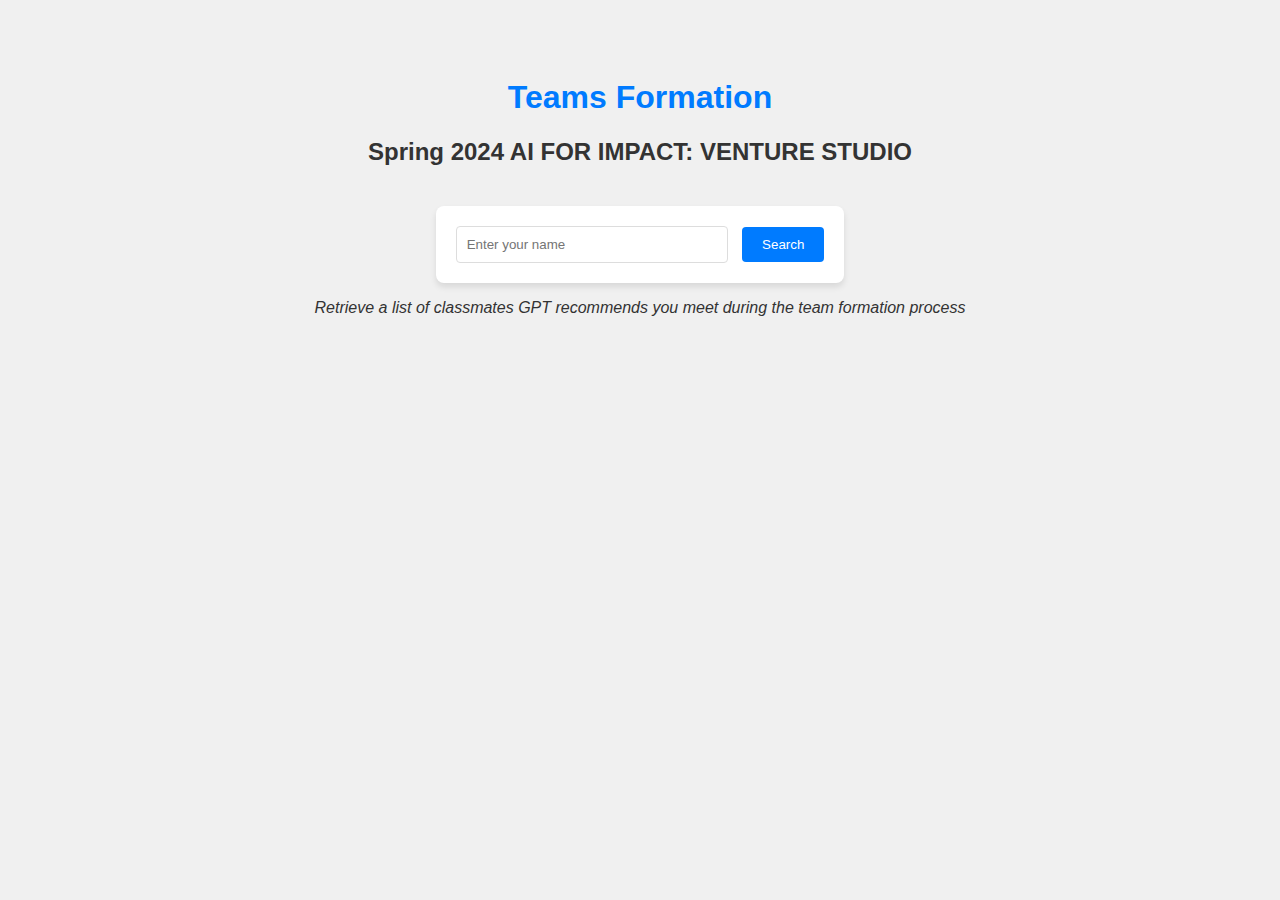
<file: templates/search.html>
<!DOCTYPE html>
<html>
<head>
    <title>Search Page</title>
    <style>
        body {
            font-family: Arial, sans-serif;
            background-color: #f0f0f0;
            color: #333;
            text-align: center;
            padding: 50px;
        }
        h1 {
            color: #007bff;
        }
        form {
            background-color: #ffffff;
            padding: 20px;
            border-radius: 8px;
            display: inline-block;
            margin-top: 20px;
            box-shadow: 0 4px 6px rgba(0, 0, 0, 0.1);
        }
        input[type="text"] {
            padding: 10px;
            margin-right: 10px;
            border: 1px solid #ddd;
            border-radius: 4px;
            width: 250px;
        }
        button {
            padding: 10px 20px;
            background-color: #007bff;
            color: white;
            border: none;
            border-radius: 4px;
            cursor: pointer;
        }
        button:hover {
            background-color: #0056b3;
        }
    </style>
</head>
<body>
    <h1>Teams Formation</h1>
    <h2>Spring 2024 AI FOR IMPACT: VENTURE STUDIO</h2>
    <form action="/search" method="post">
        <input type="text" name="name" placeholder="Enter your name">
        <button type="submit">Search</button>
    </form>
    <p><i>Retrieve a list of classmates GPT recommends you meet during the team formation process</i></p>
</body>
</html>
</file>
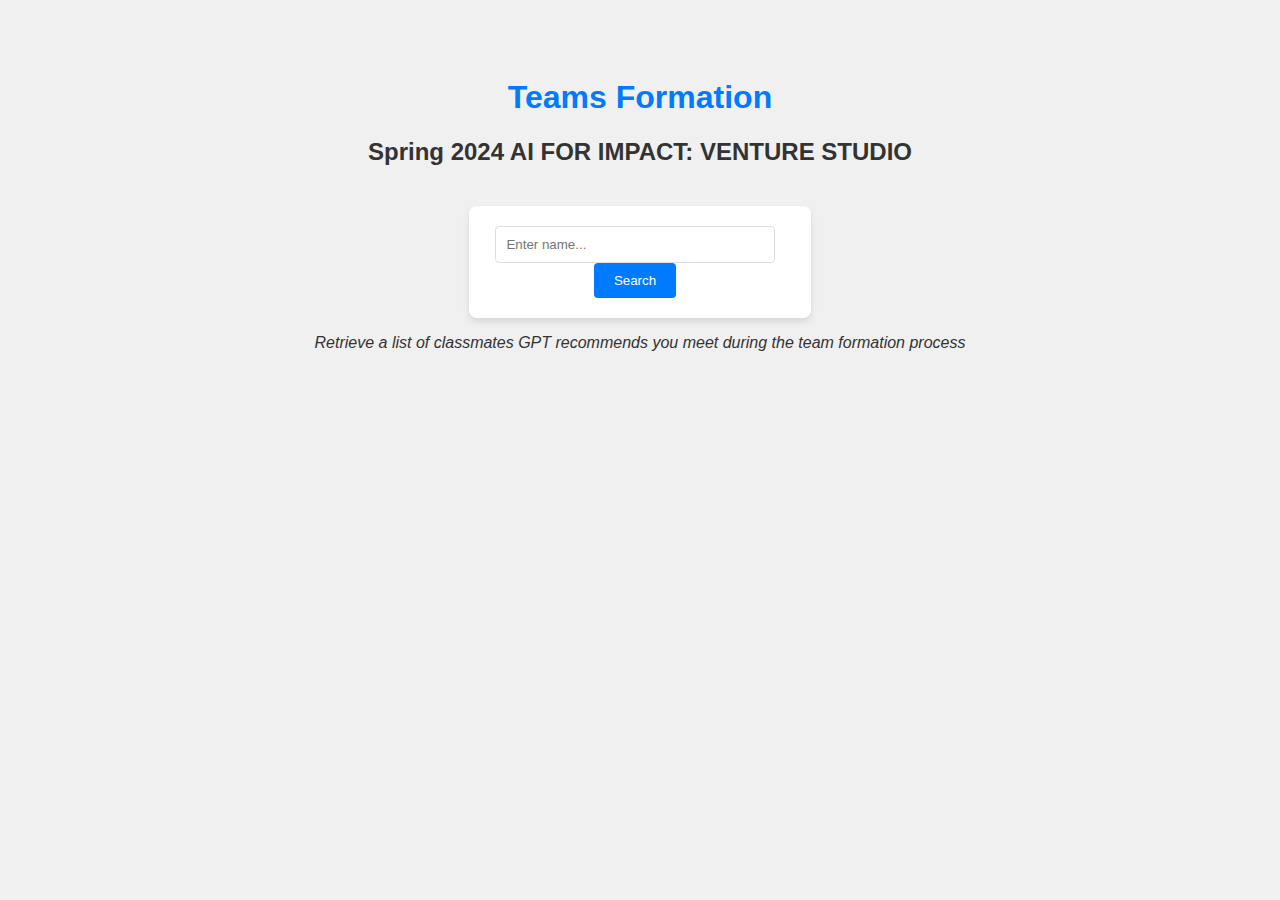
<file: templates/search2.html>
<!DOCTYPE html>
<html>
<head>
    <title>Search Page</title>
    <meta name="viewport" content="width=device-width, initial-scale=1">
    <style>
        body {
            font-family: Arial, sans-serif;
            background-color: #f0f0f0;
            color: #333;
            text-align: center;
            padding: 50px;
        }
        h1 {
            color: #007bff;
        }
        form {
            background-color: #ffffff;
            padding: 20px;
            border-radius: 8px;
            display: inline-block;
            margin-top: 20px;
            box-shadow: 0 4px 6px rgba(0, 0, 0, 0.1);
        }
        input[type="text"], button {
            padding: 10px;
            margin-right: 10px;
            border: 1px solid #ddd;
            border-radius: 4px;
            width: 250px; /* Adjusted for responsiveness */
            box-sizing: border-box; /* Ensures padding does not affect overall width */
        }
        input[type="text"] {
            width: calc(100% - 22px); /* Adjusts width accounting for padding and margin */
        }
        button {
            background-color: #007bff;
            color: white;
            border: none;
            border-radius: 4px;
            cursor: pointer;
            padding: 10px 20px;
            width: auto; /* Allows the button to resize based on content */
        }
        button:hover {
            background-color: #0056b3;
        }

        @media (max-width: 768px) {
            body {
                padding: 20px;
            }
            form {
                box-shadow: none;
            }
            input[type="text"], button {
                margin: 10px 0; /* Stack input and button vertically on smaller screens */
                width: 100%; /* Full width for smaller devices */
            }
        }
    </style>
</head>
<body>
    <h1>Teams Formation</h1>
    <h2>Spring 2024 AI FOR IMPACT: VENTURE STUDIO</h2>
    <form action="/search" method="post">
        <input type="text" name="name" placeholder="Enter name..." required><button type="submit">Search</button>
    </form>
    
    <p><i>Retrieve a list of classmates GPT recommends you meet during the team formation process</i></p>



</body>
</html>
</file>
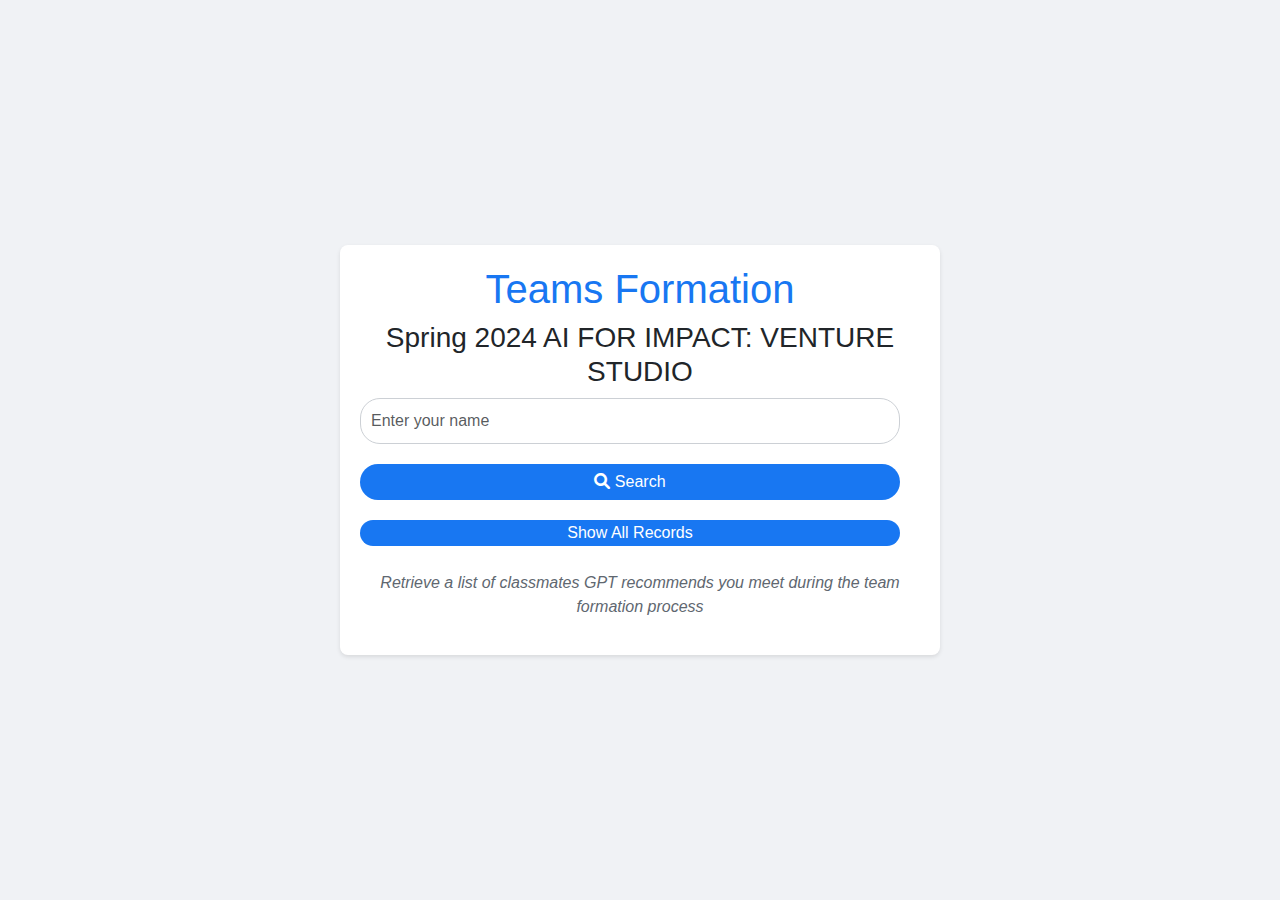
<file: templates/search3.html>
<!DOCTYPE html>
<html lang="en">
<head>
    <meta charset="UTF-8">
    <title>Teams Formation</title>
    <meta name="viewport" content="width=device-width, initial-scale=1">
    <link href="https://stackpath.bootstrapcdn.com/bootstrap/5.1.0/css/bootstrap.min.css" rel="stylesheet">
    <link href="https://cdnjs.cloudflare.com/ajax/libs/font-awesome/6.0.0-beta3/css/all.min.css" rel="stylesheet">
    <style>
        body, html {
            height: 100%; /* Ensure full height */
            margin: 0; /* Reset default margin */
        }
        body {
            display: flex;
            justify-content: center; /* Center horizontally */
            align-items: center; /* Center vertically */
            padding: 0; /* Reset default padding */
            font-family: Arial, sans-serif; /* Original font preference */
            background-color: #F0F2F5; /* Adjusted background color */
        }
        .search-form {
            background-color: #FFFFFF;
            padding: 20px;
            border-radius: 8px;
            box-shadow: 0 2px 4px rgba(0, 0, 0, 0.1);
            width: 100%;
            max-width: 600px; /* Adjust width as necessary */
        }
        .search-form h1, .search-form h2 {
            color: #1877F2;
        }
        .search-form input[type="text"], .search-form button {
            margin: 10px 0; /* Provide spacing around input and button */
            width: calc(100% - 20px); /* Adjust width to ensure padding doesn't affect overall width */
            border-radius: 20px; /* Rounded corners for input and button */
        }
        .search-form input[type="text"] {
            border: 1px solid #ccd0d5;
            padding: 10px;
        }
        .search-form button {
            background-color: #1877F2;
            color: white;
            border: none;
            cursor: pointer;
        }
        .search-form button:hover {
            background-color: #165EAB;
        }
        .footer-note {
            margin-top: 15px;
            color: #606770;
            text-align: center;
        }
    </style>
</head>
<body>
    <div class="search-form">
        <center><h1>Teams Formation</h1></center>
    <center><h3>Spring 2024 AI FOR IMPACT: VENTURE STUDIO</h3></center>
        <form action="/search" method="post">
            <input type="text" class="form-control" name="name" placeholder="Enter your name">
            <button type="submit" class="btn"><i class="fas fa-search"></i> Search</button>
        </form>
                <!-- Button to show all records -->
        <form action="/search" method="get">
            <input type="hidden" name="name" value="{{ search_query }}" />
            <input type="hidden" name="filter_type" value="all" />
            <button type="submit">Show All Records</button>
        </form>


        <p class="footer-note"><i>Retrieve a list of classmates GPT recommends you meet during the team formation process</i></p>
    </div>
    <!-- Bootstrap Bundle with Popper -->
    <script src="https://stackpath.bootstrapcdn.com/bootstrap/5.1.0/js/bootstrap.bundle.min.js"></script>
</body>
</html>
</file>
